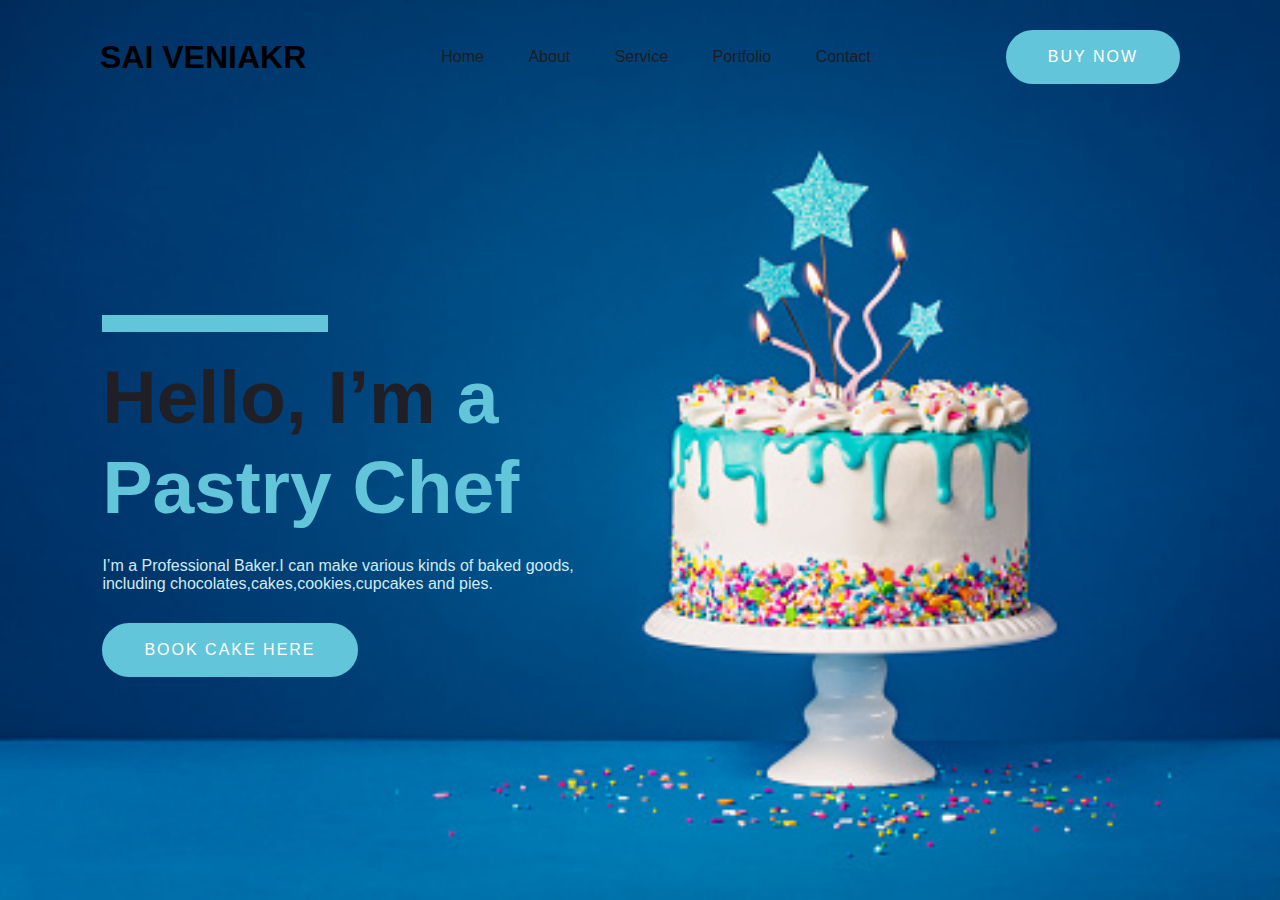
<file: portfolio.html>
<!DOCTYPE html>
<html lang="en">
<head>
    <meta charset="UTF-8">
    <title>Personal Portfolio Website</title>
   
    <link rel="stylesheet" href="style1.css">
</head>
<body>

    <div class="hero">
        <nav>
            <h1>SAI VENIAKR</h1>
            <ul>
                <li><a href="#">Home</a></li>
                <li><a href="#">About</a></li>
                <li><a href="#">Service</a></li>
                <li><a href="#">Portfolio</a></li>
                <li><a href="#">Contact</a></li>
            </ul>
            <a href="#" class="btn">Buy Now</a>
        </nav>

        <div class="content">
            <span class="title"> Portfolio website </span>
            <h1>Hello, I’m <span>a Pastry Chef </span></h1>
            <p>I’m a Professional Baker.I can make various kinds of baked goods,
                including chocolates,cakes,cookies,cupcakes and pies.</p>
            <a href="#" class="btn">Book cake here</a>
        </div>
    </div>

</body>
</html>
</file>
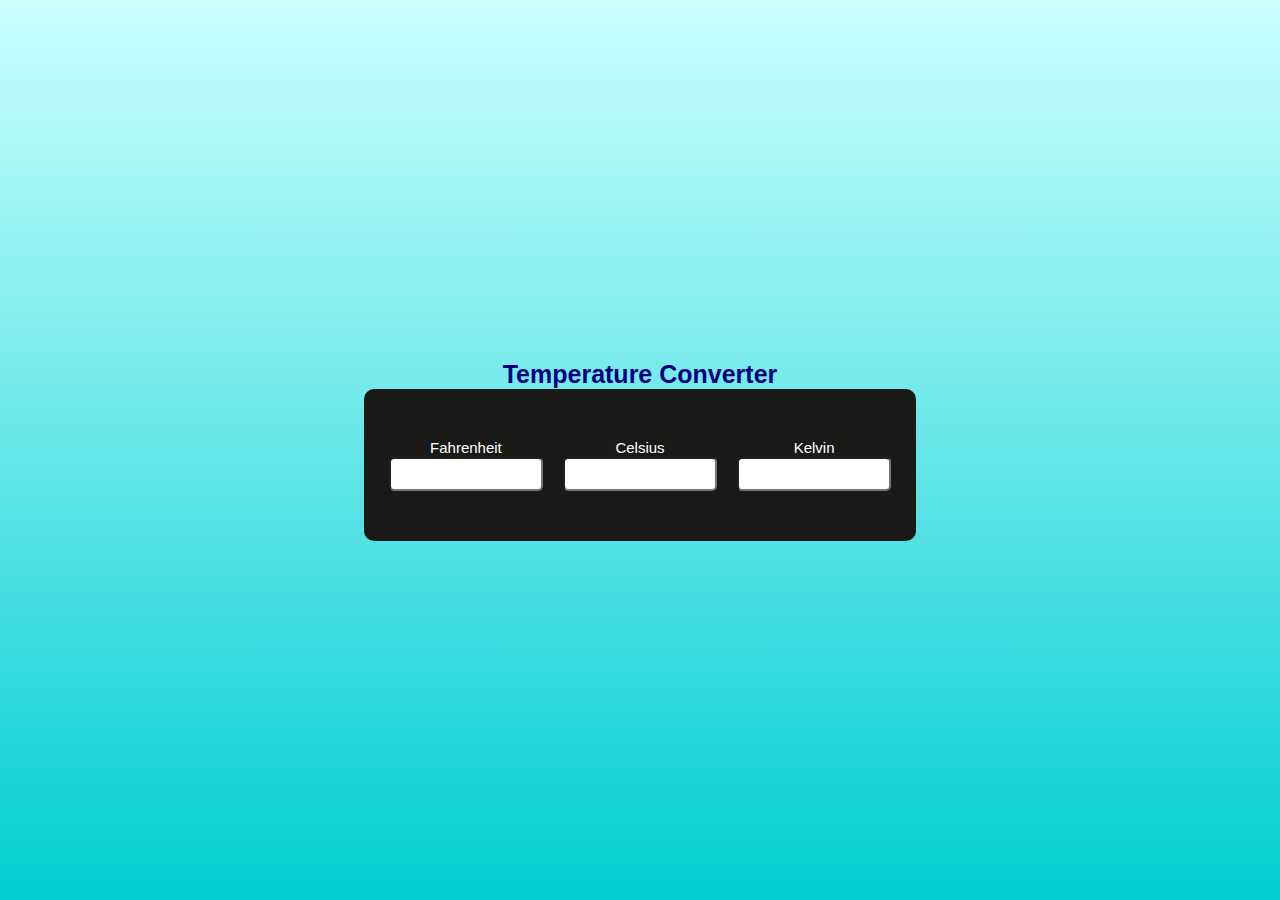
<file: temperature.html>
<!DOCTYPE html>
<html lang="en">

<head>
	<meta charset="UTF-8">
	<meta name="viewport"
		content="width=device-width,
						initial-scale=1.0">
	<title>
		Temperature Conversion Website</title>

	<style>
		* {
			margin: 0;
			padding: 0;
			font-family: Verdana, Geneva, Tahoma, sans-serif;
		}

		.container {
			width: 100%;
			height: 100vh;
			
			background-image:
			linear-gradient(rgb(204, 255, 255), rgb(0, 206, 209));
			display: flex;
			flex-direction: column;
			justify-content: center;
			align-items: center;
		}

		.container h1 {
			color: rgb(0, 0, 128);
			font-weight: 700;
			font-size: 25px;
			text-align: center;
		}

		.converter-row {
			display: flex;
			width: 40%;
			justify-content: space-between;
			align-items: center;
			background: rgb(25, 26, 24);
			border-radius: 10px;
			padding: 50px 20px;
		}

		.col {
			flex-basis: 32%;
			text-align: center;
		}

		.col label {
			font-size: 15px;
			font-weight: 500;
			margin-bottom: 10px;
			color: #fff;
		}

		.col input {
			width: 150px;
			height: 30px;
			background: white;
			border-radius: 5px;
			text-align: center;
		}
	</style>
</head>

<body>
	<div class="container">
		<h1> Temperature Converter <br>
			                   </h1>
		<div class="converter-row">
			<div class="col">
				<label>Fahrenheit</label>
				<input type="number" id="fahrenheit">
			</div>

			<div class="col">
				<label>Celsius</label>
				<input type="number" id="celsius">
			</div>

			<div class="col">
				<label>Kelvin</label>
				<input type="number" id="kelvin">
			</div>
		</div>
	</div>

	<script>
		let celsius = document.getElementById('celsius');
		let fahrenheit = document.getElementById('fahrenheit');
		let kelvin = document.getElementById('kelvin');
		celsius.oninput = function () {
			let f = (parseFloat(celsius.value) * 9) / 5 + 32;
			fahrenheit.value = parseFloat(f.toFixed(2));

			let k = (parseFloat(celsius.value) + 273.15);
			kelvin.value = parseFloat(k.toFixed(2));
		}
		fahrenheit.oninput = function () {
			let c = ((parseFloat(
				fahrenheit.value) - 32) * 5) / 9;
			celsius.value = parseFloat(c.toFixed(2));

			let k = (parseFloat(
				fahrenheit.value) - 32) * 5 / 9 + 273.15;
			kelvin.value = parseFloat(k.toFixed(2));
		}
		kelvin.oninput = function () {
			let f = (parseFloat(
				kelvin.value) - 273.15) * 9 / 5 + 32;
			fahrenheit.value = parseFloat(f.toFixed(2));

			let c = (parseFloat(kelvin.value) - 273.15);
			celsius.value = parseFloat(c.toFixed(2));
		}
	</script>
</body>
</html>
</file>
<file: style1.css>
*{
    margin: 0;
    padding: 0;
    box-sizing: border-box;
    font-family: 'Poppins', sans-serif;
}
a{
    text-decoration: none;
}
.hero{
    width: 100%;
    height: 100vh;
    background: url(blue.jpeg);
    background-size: cover;
}
nav{
    display: flex;
    align-items: center;
    justify-content: space-between;
    padding: 30px 100px;
}
.logo{
    max-height: 100px;
}
nav ul li{
    list-style: none;
    display: inline-block;
    padding: 10px 20px;
}
nav ul li a{
    color: #1d1d24;
    position: relative;
    padding: 20px 0;
}
nav ul li a:hover{
    color: #63c5da;
}
nav ul li a:after{
    content: "";
    position: absolute;
    left: 0;
    width: 0;
    height: 3px;
    background: #63c5da;
    transition: .3s;
    bottom: 0;
}
nav ul li a:hover:after{
    width: 100%;
}
.btn{
    color: #fff;
    font-size: 16px;
    text-transform: uppercase;
    letter-spacing: 2px;
    padding: 16px 40px;
    border-radius: 500px;
    display: inline-block;
    font-weight: 500;
    transition: all .4s ease-in-out;
    background-size: 152% 100%;
    background: #63c5da;
    border: 2px solid #63c5da;
}
.btn:hover{
    background: transparent;
    border-color: #63c5da;
    color: #63c5da;
}
.content{
    position: absolute;
    top: 35%;
    left: 8%;
}
.content .title{
    color: #1f1f25;
    font-size: 15px;
    text-transform: uppercase;
    letter-spacing: 4px;
    display: inline-block;
    margin-bottom: 20px;
    background: linear-gradient(120deg, #63c5da 20.69%, #63c5da 50.19%,#63c5da 79.69%);
    
    -webkit-text-fill-color: transparent;
}
.content h1{
    color: #1f1f25;
    font-size: 75px;
    font-weight: 900;
    line-height: 90px;
    text-transform: inherit;
    width: 70%;
}
.content h1 span{
    color: #63c5da;
}
.content p{
    width: 55%;
    color: #d1eaf0;
    margin-top: 25px;
    margin-bottom: 30px;
}
</file>
